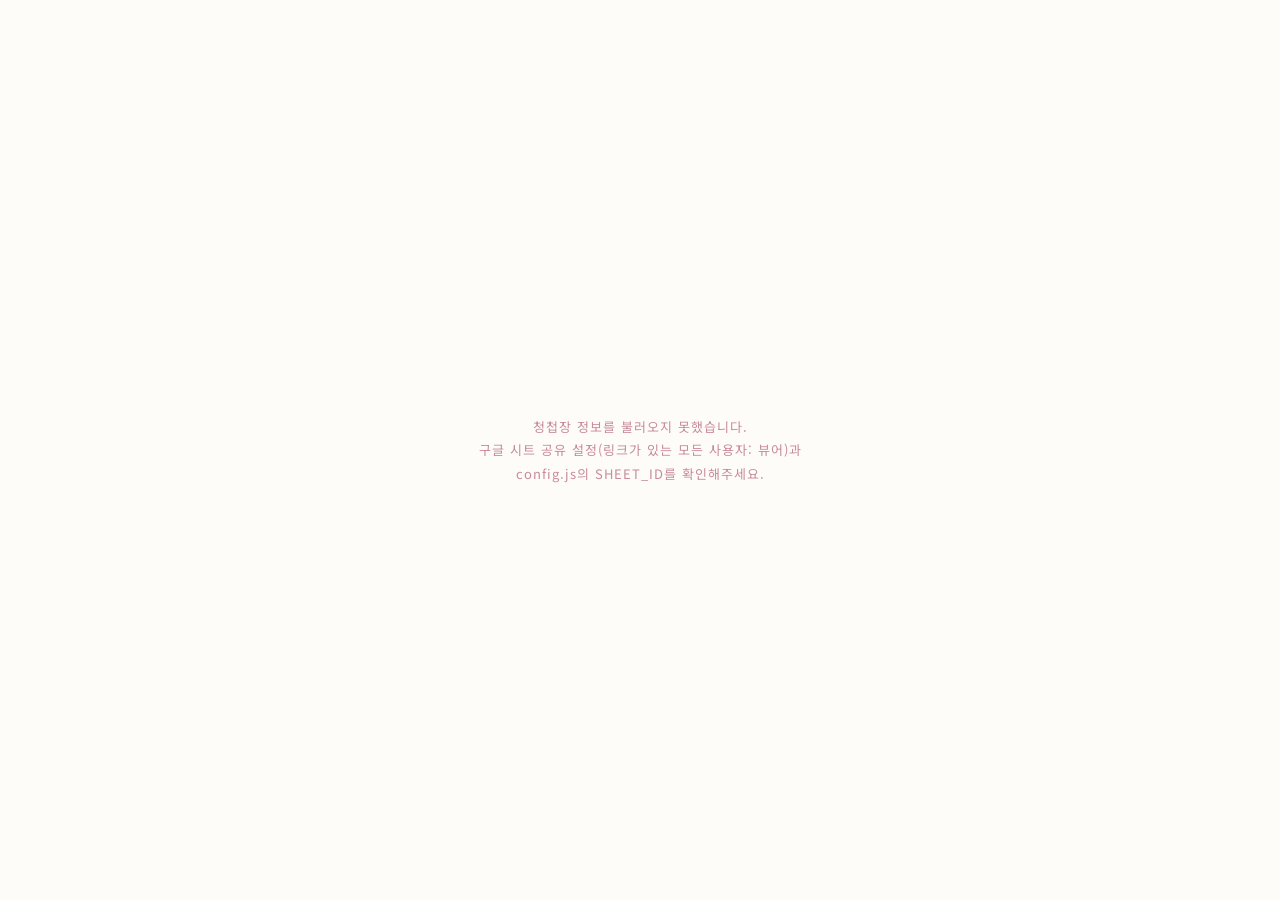
<file: index.html>
<!DOCTYPE html>
<html lang="ko">
<head>
<meta charset="utf-8">
<meta name="viewport" content="width=device-width, initial-scale=1, viewport-fit=cover">
<title>태경 ♥ 지영 결혼합니다</title>
<meta property="og:title" content="태경 ♥ 지영 결혼합니다">
<meta property="og:description" content="저희 두 사람의 결혼식에 초대합니다.">
<meta property="og:image" content="https://ghaud21-art.github.io/tae-wedding/assets/hero.jpg">
<meta property="og:type" content="website">
<link rel="preconnect" href="https://fonts.googleapis.com">
<link rel="stylesheet" href="style.css">
</head>
<body>

<div id="load-state">불러오는 중입니다…</div>

<div id="page" class="hidden">

  <!-- 1. 메인 -->
  <section class="sec-hero" data-screen-label="메인">
    <div class="hero-bg img-slot" id="slot-hero"></div>
    <div class="hero-fade"></div>
    <div class="hero-top">
      <span class="hero-name" id="hero-name-left"></span>
      <span class="hero-date-num" id="hero-date-num"></span>
      <span class="hero-name" id="hero-name-right"></span>
    </div>
    <img class="hero-title hw-reveal" src="assets/wedding-text.png" alt="We're getting Married!">
    <div class="hero-bottom">
      <div id="hero-time-line"></div>
      <div id="hero-venue-line"></div>
    </div>
  </section>

  <!-- 2. 인사말 -->
  <section class="rv" data-screen-label="인사말">
    <div class="eyebrow-en">Invitation</div>
    <div class="eyebrow-kr">소중한 분들을 초대합니다</div>
    <p class="greeting-text" id="greeting-text"></p>
  </section>

  <!-- 3. 신랑 신부 및 혼주 소개 -->
  <section class="rv sec-family" data-screen-label="혼주 소개">
    <div class="divider"></div>
    <div class="family-list">
      <div><span class="parents" id="groom-parents"></span> <span class="rel">의 아들</span> <b id="groom-name-2"></b></div>
      <div><span class="parents" id="bride-parents"></span> <span class="rel">의 딸</span> <b id="bride-name-2"></b></div>
    </div>
    <div class="contact-actions">
      <button class="pill-btn" id="btn-contact">연락하기</button>
    </div>
    <div class="contact-grid hidden" id="contact-grid">
      <div>신랑 <b id="cg-groom-name"></b><br><a id="cg-groom-tel" href="#"></a></div>
      <div>신부 <b id="cg-bride-name"></b><br><a id="cg-bride-tel" href="#"></a></div>
    </div>
  </section>

  <!-- 4. 웨딩 인터뷰 -->
  <section class="rv" data-screen-label="웨딩 인터뷰">
    <div class="eyebrow-en">Interview</div>
    <div class="eyebrow-kr">우리 두 사람의 이야기</div>
    <div class="interview-photo img-slot" id="slot-interview"></div>
    <p class="interview-lead">결혼을 앞둔 저희 두 사람의<br>솔직한 마음을 담아보았습니다.</p>
    <div class="interview-list hidden" id="interview-list"></div>
    <div class="center-btn-row">
      <button class="solid-btn" id="btn-interview">인터뷰 읽어보기</button>
    </div>
  </section>

  <!-- 5. 우리의 시간 -->
  <section class="rv" data-screen-label="우리의 시간">
    <div class="eyebrow-en">Our Story</div>
    <div class="eyebrow-kr">우리의 시간</div>
    <div class="story-list" id="story-list"></div>
  </section>

  <!-- 6. 웨딩 갤러리 -->
  <section class="rv sec-gallery" data-screen-label="갤러리">
    <div class="head">
      <div class="eyebrow-en">Gallery</div>
      <div class="eyebrow-kr">웨딩 갤러리</div>
    </div>
    <div class="gallery-grid-wrap">
      <button class="gallery-nav-btn gallery-nav-prev hidden" id="gallery-prev" aria-label="이전 사진">‹</button>
      <div class="gallery-grid" id="gallery-grid"></div>
      <button class="gallery-nav-btn gallery-nav-next hidden" id="gallery-next" aria-label="다음 사진">›</button>
    </div>
    <div class="gallery-page-dots hidden" id="gallery-dots"></div>
  </section>

  <!-- 7. 예식 안내 (사진 - 달력 - 타이머 순) -->
  <section class="rv sec-info" data-screen-label="예식 안내">
    <div class="head">
      <div class="eyebrow-en">Information</div>
      <div class="eyebrow-kr">예식 안내</div>
      <div class="info-photo img-slot" id="slot-info"></div>
      <div class="info-card">
        <div class="info-line" id="info-line"></div>
        <div class="calendar-grid" id="calendar-grid"></div>
      </div>
      <div class="countdown-title" id="countdown-title"></div>
      <div class="countdown-row">
        <div class="countdown-item"><div class="countdown-circle" id="cd-days">–</div><div class="countdown-label">Days</div></div>
        <div class="countdown-item"><div class="countdown-circle" id="cd-hours">–</div><div class="countdown-label">Hours</div></div>
        <div class="countdown-item"><div class="countdown-circle" id="cd-mins">–</div><div class="countdown-label">Minutes</div></div>
        <div class="countdown-item"><div class="countdown-circle" id="cd-secs">–</div><div class="countdown-label">Seconds</div></div>
      </div>
    </div>
  </section>

  <!-- 8. 참석 여부 -->
  <section class="rv" data-screen-label="참석 여부">
    <div class="eyebrow-en">R.S.V.P.</div>
    <div class="eyebrow-kr">참석 여부를 전해주세요</div>
    <p class="rsvp-lead">축하의 마음으로 참석해 주시는<br>모든 분들을 귀하게 모실 수 있도록<br>참석 여부를 미리 알려주시면 감사하겠습니다.</p>

    <div class="rsvp-done hidden" id="rsvp-done">
      소중한 마음 감사히 받았습니다 <span class="heart">♥</span><br>
      <span class="sub" id="rsvp-summary"></span>
    </div>

    <div class="rsvp-form hidden" id="rsvp-form">
      <div class="rsvp-field">
        <span class="rsvp-field-label">어느 측 하객이신가요?</span>
        <div class="side-row">
          <button class="side-btn" id="btn-side-groom" data-side="groom">신랑측</button>
          <button class="side-btn" id="btn-side-bride" data-side="bride">신부측</button>
        </div>
      </div>
      <div class="rsvp-field">
        <span class="rsvp-field-label">참석 여부</span>
        <div class="side-row">
          <button class="side-btn" id="btn-attend-yes" data-attend="yes">참석</button>
          <button class="side-btn" id="btn-attend-no" data-attend="no">불참석</button>
        </div>
      </div>
      <div class="rsvp-field">
        <span class="rsvp-field-label">식사 여부</span>
        <div class="side-row side-row-3">
          <button class="side-btn" id="btn-meal-o" data-meal="O">식사 함</button>
          <button class="side-btn" id="btn-meal-x" data-meal="X">식사 안 함</button>
          <button class="side-btn" id="btn-meal-unsure" data-meal="미정">미정</button>
        </div>
      </div>
      <input type="text" id="rsvp-name" placeholder="성함">
      <div class="count-row">
        <span class="label">동행 포함 인원</span>
        <div class="stepper">
          <button class="step-btn" id="rsvp-dec">−</button>
          <b id="rsvp-count">1</b>
          <button class="step-btn" id="rsvp-inc">＋</button>
        </div>
      </div>
      <textarea id="rsvp-message" placeholder="신랑신부에게 전하고 싶은 말 (선택)" rows="3"></textarea>
      <button class="solid-btn-block" id="rsvp-submit">참석 의사 전달하기</button>
    </div>

    <div class="rsvp-open-row hidden" id="rsvp-idle">
      <button class="solid-btn-lg" id="btn-rsvp-open">참석 여부 전달하기</button>
    </div>
  </section>

  <!-- 9. 오시는 길 -->
  <section class="rv" data-screen-label="오시는 길">
    <div class="eyebrow-en">Location</div>
    <div class="eyebrow-kr">오시는 길</div>
    <div class="venue-name" id="venue-name-2"></div>
    <div class="venue-address" id="venue-address"></div>
    <div class="copy-addr-row"><button class="outline-btn-sm" id="btn-copy-addr">주소 복사</button></div>
    <div class="map-embed">
      <div id="daumRoughmapContainer1789198363560" class="root_daum_roughmap root_daum_roughmap_landing"></div>
    </div>
    <script charset="UTF-8" class="daum_roughmap_loader_script" src="https://ssl.daumcdn.net/dmaps/map_js_init/roughmapLoader.js"></script>
    <div class="map-links">
      <a id="link-kakao" href="#" target="_blank" rel="noopener">카카오맵</a>
      <a id="link-naver" href="#" target="_blank" rel="noopener">네이버지도</a>
    </div>
    <div class="transit-list">
      <div><b>지하철</b><br><span id="transit-subway"></span></div>
      <div><b>버스</b><br><span id="transit-bus"></span></div>
      <div><b>주차</b><br><span id="transit-parking"></span></div>
    </div>
  </section>

  <!-- 10. 계좌번호 (마음 전하실 곳) -->
  <section class="rv" data-screen-label="계좌번호">
    <div class="eyebrow-en">With Love</div>
    <div class="eyebrow-kr">마음 전하실 곳</div>
    <p class="account-lead">참석이 어려워 축하의 마음을<br>전하고 싶으신 분들을 위해 기재했습니다.</p>
    <div class="account-groups" id="account-groups"></div>
  </section>

  <!-- 11. 축하 화환 보내기 -->
  <section class="rv" data-screen-label="축하 화환 보내기">
    <div class="eyebrow-en">Flower</div>
    <div class="eyebrow-kr">축하 화환 보내기</div>
    <p class="flower-lead">축하의 마음을 화환으로<br>전하고 싶으신 분들을 위해 마련했습니다.</p>
    <div class="center-btn-row">
      <a class="solid-btn" id="btn-flower-shop" href="#" target="_blank" rel="noopener">화환 주문하러 가기</a>
    </div>
  </section>

  <!-- 12. 방명록 -->
  <section class="rv" data-screen-label="방명록">
    <div class="eyebrow-en">Guestbook</div>
    <div class="eyebrow-kr">방명록</div>
    <p class="guestbook-lead">축하의 마음을 자유롭게<br>남겨주세요.</p>
    <div class="guestbook-form">
      <input type="text" id="guestbook-name-input" placeholder="성함">
      <textarea id="guestbook-message-input" placeholder="축하 메시지를 남겨주세요" rows="3"></textarea>
      <input type="password" id="guestbook-password-input" inputmode="numeric" maxlength="10" placeholder="수정용 비밀번호 (숫자)">
      <button class="solid-btn-block" id="btn-guestbook-submit">방명록 남기기</button>
    </div>
    <div class="guestbook-list" id="guestbook-list"></div>
    <div class="center-btn-row">
      <a class="outline-btn" href="guestbook.html">방명록 전체보기</a>
    </div>
  </section>

  <!-- 13. 마무리 (사진 없음) -->
  <section class="rv sec-ending" data-screen-label="마무리">
    <div class="ending-body">
      <div class="ending-title">Thank you</div>
      <p class="ending-lead">저희 두 사람의 시작을<br>함께해 주셔서 감사합니다.</p>
      <div class="ending-actions">
        <button class="solid-btn-pill" id="btn-share">청첩장 공유하기</button>
        <button class="outline-btn" id="btn-copy-link">링크 복사</button>
      </div>
      <div class="ending-sign" id="ending-sign"></div>
    </div>
  </section>

</div>

<div id="toast"></div>

<div class="gallery-lightbox hidden" id="gallery-lightbox">
  <button class="gallery-lightbox-close" id="gallery-lightbox-close" aria-label="닫기">✕</button>
  <img id="gallery-lightbox-img" alt="">
</div>

<div id="bgm-player" aria-hidden="true"></div>
<button class="bgm-toggle" id="btn-bgm-toggle" aria-label="배경음악 켜기/끄기">♪</button>

<script src="https://t1.kakaocdn.net/kakao_js_sdk/2.8.3/kakao.min.js" integrity="sha384-oroumrnFVE0xtgqyDZJARgERibXg2C28380uaUZz2kHDS5CR7tu20eGiOU6GkTpy" crossorigin="anonymous"></script>
<script src="config.js"></script>
<script src="script.js"></script>
<script src="guestbook.js"></script>
</body>
</html>
</file>
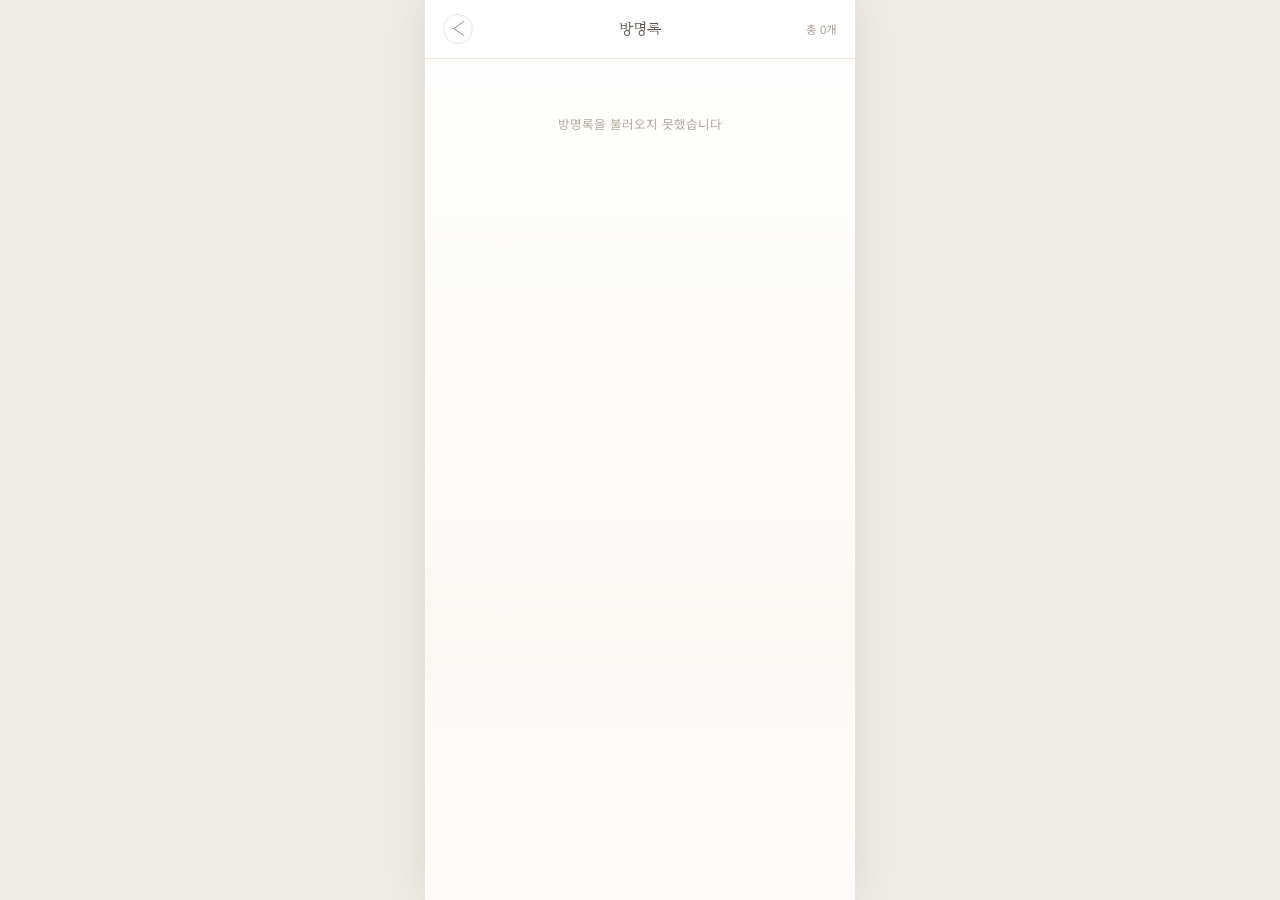
<file: guestbook.html>
<!DOCTYPE html>
<html lang="ko">
<head>
<meta charset="utf-8">
<meta name="viewport" content="width=device-width, initial-scale=1, viewport-fit=cover">
<title>방명록 — 태경 ♥ 지영</title>
<link rel="preconnect" href="https://fonts.googleapis.com">
<link rel="stylesheet" href="style.css">
</head>
<body>

<div class="gb-page-bar">
  <button class="gb-back-btn" id="guestbook-back-btn" aria-label="뒤로가기">‹</button>
  <div class="gb-page-title">방명록</div>
  <div class="gb-page-count" id="guestbook-page-count">총 0개</div>
</div>

<div id="page" class="gb-page">
  <div class="guestbook-page-list" id="guestbook-page-list"></div>
</div>

<div id="toast"></div>

<script src="config.js"></script>
<script src="script.js"></script>
<script src="guestbook.js"></script>
<script>initGuestbookPage();</script>
</body>
</html>
</file>
<file: style.css>
@import url('https://fonts.googleapis.com/css2?family=Nanum+Myeongjo:wght@400;700;800&family=Parisienne&family=Noto+Sans+KR:wght@300;400;500&family=Crimson+Pro:wght@300&display=swap');

:root{
  --accent: #f0dfa0;
  --accent-soft: #faf3dc;
  --accent-shadow: rgba(198,180,120,.32);
  --accent-deep: #a9865a;
}

*{box-sizing:border-box}
html,body{margin:0;padding:0}
body{
  background:#efece6;
  font-family:'Nanum Myeongjo',serif;
  color:#4a4440;
  word-break:keep-all;
}
button{font:inherit;white-space:nowrap}
a{color:var(--accent);text-decoration:none}
a:hover{color:#b06f83}
img{max-width:100%;display:block}
input{font:inherit}

#page{
  max-width:430px;
  margin:0 auto;
  background:linear-gradient(180deg,#ffffff 0%,#fdfcf9 35%,#faf8f3 70%,#fdfcfa 100%);
  box-shadow:0 0 40px rgba(90,75,60,.12);
  overflow:hidden;
  min-height:100vh;
}

/* ---------- reveal animations ---------- */
@keyframes hwWipe{from{-webkit-mask-position:100% 0;mask-position:100% 0}to{-webkit-mask-position:0% 0;mask-position:0% 0}}
@keyframes softFade{from{opacity:0}to{opacity:1}}
.hw-reveal{
  -webkit-mask-image:linear-gradient(105deg,#000 42%,rgba(0,0,0,0) 58%);
  mask-image:linear-gradient(105deg,#000 42%,rgba(0,0,0,0) 58%);
  -webkit-mask-size:280% 100%;mask-size:280% 100%;
  -webkit-mask-repeat:no-repeat;mask-repeat:no-repeat;
  animation:hwWipe 3.8s cubic-bezier(.4,0,.3,1) .8s both;
}
.rv{opacity:0;transform:translateY(30px);transition:opacity 1.3s ease,transform 1.3s ease}
.rv.on{opacity:1;transform:translateY(0)}

.hscroll{
  display:flex;gap:14px;overflow-x:auto;scroll-snap-type:x mandatory;
  -webkit-overflow-scrolling:touch;scrollbar-width:none;padding:4px 28px 12px;
}
.hscroll::-webkit-scrollbar{display:none}
.hscroll>*{scroll-snap-align:center;flex:none}

/* ---------- image slots ---------- */
.img-slot{
  position:relative;width:100%;height:100%;overflow:hidden;
  background:#f4f1ea;
}
.img-slot img{width:100%;height:100%;object-fit:cover;display:block}
.img-slot .placeholder{
  position:absolute;inset:0;display:flex;align-items:center;justify-content:center;
  text-align:center;padding:16px;font-family:'Noto Sans KR',sans-serif;font-size:12px;
  color:#b3a99e;line-height:1.6;
}
.shape-rect{border-radius:0}
.shape-rounded{}
.shape-circle{border-radius:50%}
.shape-pill{border-radius:999px}

/* ---------- section 1: hero ---------- */
.sec-hero{position:relative;height:88vh;min-height:600px}
.sec-hero .hero-bg{position:absolute;inset:0}
.sec-hero .hero-fade{
  position:absolute;inset:0;pointer-events:none;
  background:linear-gradient(180deg,rgba(0,0,0,.18) 0%,rgba(0,0,0,0) 22%,rgba(255,255,255,0) 91%,#ffffff 100%);
}
.sec-hero .hero-title{
  position:absolute;top:11%;left:50%;transform:translateX(-50%);width:78%;pointer-events:none;
}
.sec-hero .hero-top{
  position:absolute;top:5.5%;left:22px;right:22px;pointer-events:none;
  display:flex;justify-content:space-between;align-items:center;gap:8px;
  color:#fff;font-family:'Nanum Myeongjo',serif;font-size:9px;letter-spacing:1.5px;
  text-shadow:0 1px 10px rgba(0,0,0,.45);animation:softFade 2s ease .5s both;
}
.sec-hero .hero-top .hero-name{white-space:nowrap}
.sec-hero .hero-date-num{font-size:9px;letter-spacing:1.5px}
.sec-hero .hero-bottom{
  position:absolute;left:0;right:0;bottom:4.5%;text-align:center;pointer-events:none;
  color:#fff;font-family:'Crimson Pro',serif;font-weight:300;font-size:9.5px;letter-spacing:1.5px;line-height:2.4;
  text-transform:uppercase;text-shadow:0 1px 10px rgba(0,0,0,.5);animation:softFade 2s ease 2.6s both;
}

/* ---------- generic section chrome ---------- */
section{padding:80px 34px}
.eyebrow-en{font-family:'Crimson Pro',serif;font-weight:300;font-size:26px;letter-spacing:1px;color:var(--accent);text-align:center}
.eyebrow-kr{margin-top:6px;font-size:11px;letter-spacing:2.5px;color:#a89e94;text-align:center}
.divider{width:44px;height:1px;background:#e4d9cf;margin:0 auto 44px}

/* ---------- section: greeting ---------- */
.greeting-text{margin:44px 0 0;font-size:13.5px;line-height:2;color:#5c554e;text-wrap:pretty;text-align:center}

/* ---------- section: family ---------- */
.sec-family{padding-top:0}
.family-list{display:flex;flex-direction:column;gap:18px;font-size:13.5px;color:#5c554e;text-align:center}
.family-list .parents{color:#8a8078}
.family-list .rel{font-size:11.5px;color:#b3a99e}
.family-list b{letter-spacing:2px}
.pill-btn{
  font-family:'Noto Sans KR',sans-serif;font-weight:400;font-size:12.5px;letter-spacing:2px;color:#9c8f85;
  background:none;border:1px solid #e6dcd2;border-radius:999px;padding:11px 26px;cursor:pointer;
}
.contact-actions{margin-top:40px;display:flex;justify-content:center;gap:12px}
.contact-grid{margin-top:26px;display:grid;grid-template-columns:1fr 1fr;gap:10px;font-family:'Noto Sans KR',sans-serif;font-size:12.5px;color:#7d746b}
.contact-grid>div{background:#fff;border:1px solid #f1ece0;border-radius:12px;padding:16px 10px;text-align:center}
.contact-grid a{color:var(--accent)}
.hidden{display:none !important}

/* ---------- section: interview ---------- */
.interview-photo{margin:36px auto 0;width:200px;height:250px}
.interview-lead{margin:30px 0 0;font-size:13px;line-height:2;color:#6e675f;text-align:center}
.interview-list{margin-top:36px;display:flex;flex-direction:column;gap:28px;text-align:left}
.interview-list .q-label{font-family:Parisienne,cursive;font-size:20px;color:var(--accent)}
.interview-list .q-text{margin-top:4px;font-size:13.5px;font-weight:700;color:#5c554e}
.interview-list .a-text{margin-top:10px;font-size:12.5px;line-height:1.95;color:#7d746b;white-space:pre-line}
.solid-btn{
  font-family:'Noto Sans KR',sans-serif;font-size:12px;letter-spacing:2px;color:#6b5628;background:var(--accent);
  border:none;border-radius:999px;padding:11px 26px;cursor:pointer;box-shadow:0 6px 16px var(--accent-shadow);
}
.center-btn-row{text-align:center;margin-top:34px}

/* ---------- section: gallery (인스타그램 피드 느낌의 그리드) ---------- */
.sec-gallery{padding:80px 0}
.sec-gallery .head{padding:0 34px}
.gallery-grid-wrap{position:relative;margin-top:32px}
.gallery-grid{padding:0 2px;display:grid;grid-template-columns:repeat(3,1fr);gap:2px}
.gallery-grid-item{aspect-ratio:1;overflow:hidden;cursor:pointer}
.hscroll-hint{margin-top:18px;text-align:center;font-family:'Noto Sans KR',sans-serif;font-weight:300;font-size:11.5px;letter-spacing:2px;color:#b8aea3}

/* 갤러리 페이지 넘기기 (한 화면에 9장, 화살표로 이동) */
.gallery-nav-btn{
  position:absolute;top:50%;transform:translateY(-50%);z-index:5;width:32px;height:32px;border-radius:50%;
  border:1px solid var(--accent-soft);background:rgba(255,255,255,.92);color:var(--accent-deep);font-size:16px;
  line-height:1;cursor:pointer;display:flex;align-items:center;justify-content:center;box-shadow:0 3px 10px rgba(0,0,0,.08);
}
.gallery-nav-btn.hidden{display:none}
.gallery-nav-btn:disabled{opacity:.35;pointer-events:none}
.gallery-nav-prev{left:8px}
.gallery-nav-next{right:8px}
.gallery-page-dots{margin-top:14px;display:flex;justify-content:center;gap:6px}
.gallery-page-dots.hidden{display:none}
.gallery-page-dots .dot{width:6px;height:6px;border-radius:50%;background:#e6dcd2}
.gallery-page-dots .dot.active{background:var(--accent)}

/* 갤러리 크게보기 팝업 — 확대(핀치줌/더블탭줌)는 막고 보기만 가능하게 */
.gallery-lightbox{
  position:fixed;inset:0;z-index:210;background:rgba(30,27,24,.9);
  display:flex;align-items:center;justify-content:center;padding:24px;
  touch-action:none;
}
.gallery-lightbox.hidden{display:none}
.gallery-lightbox img{
  max-width:100%;max-height:100%;object-fit:contain;border-radius:6px;
  touch-action:none;-webkit-user-select:none;user-select:none;pointer-events:none;
}
.gallery-lightbox-close{
  position:absolute;top:18px;right:18px;width:34px;height:34px;border-radius:50%;
  border:none;background:rgba(255,255,255,.15);color:#fff;font-size:15px;cursor:pointer;
}

/* ---------- section: story ---------- */
.story-list{margin-top:46px;display:flex;flex-direction:column;gap:0;text-align:left}
.story-row{display:flex;gap:18px}
.story-dot-col{display:flex;flex-direction:column;align-items:center}
.story-dot{width:9px;height:9px;border-radius:50%;background:var(--accent);margin-top:5px}
.story-line{flex:1;width:1px;background:#eee2d8}
.story-body{padding-bottom:34px}
.story-date{font-family:'Crimson Pro',serif;font-weight:300;font-size:20px;letter-spacing:.5px;color:var(--accent)}
.story-title{margin-top:4px;font-size:14px;font-weight:700;color:#5c554e}
.story-desc{margin-top:6px;font-size:12.5px;line-height:1.85;color:#8a8078}

/* ---------- section: info / calendar ---------- */
.sec-info{padding:80px 0}
.sec-info .head{text-align:center;padding:0 34px}
.info-photo{margin:38px auto 0;max-width:290px;height:190px;border-radius:16px;overflow:hidden}
.countdown-title{margin-top:38px;font-family:'Nanum Myeongjo',serif;font-size:14.5px;letter-spacing:1px;color:#5c554e}
.countdown-title b{color:var(--accent);font-weight:700}
.countdown-row{margin-top:22px;display:flex;justify-content:center;gap:12px}
.countdown-item{display:flex;flex-direction:column;align-items:center;gap:10px}
.countdown-circle{
  width:58px;height:58px;border-radius:50%;background:var(--accent);color:#6b5628;
  display:flex;align-items:center;justify-content:center;
  font-family:'Noto Sans KR',sans-serif;font-weight:500;font-size:18px;
  box-shadow:0 8px 18px var(--accent-shadow);
}
.countdown-label{font-family:'Noto Sans KR',sans-serif;font-weight:300;font-size:10.5px;letter-spacing:1.5px;color:#a89e94;text-transform:uppercase}
.info-card{margin:40px auto 0;max-width:280px;padding:0 12px}
.info-line{font-family:'Noto Sans KR',sans-serif;font-weight:400;font-size:12px;letter-spacing:.2px;line-height:1.9;color:#5c554e;text-align:center}
.calendar-grid{margin-top:26px;display:grid;grid-template-columns:repeat(7,1fr);gap:8px;font-family:'Noto Sans KR',sans-serif;font-weight:300;font-size:12px;color:#8a8078}
.calendar-grid .cell{height:26px;line-height:26px;border-radius:50%;text-align:center}

/* ---------- section: flower ---------- */
.flower-lead{margin:32px 0 0;font-size:12.5px;line-height:2;color:#6e675f;text-align:center}

/* ---------- section: location ---------- */
.venue-name{margin-top:36px;font-size:15px;color:#5c554e;text-align:center}
.venue-address{margin-top:6px;font-family:'Noto Sans KR',sans-serif;font-weight:300;font-size:12px;color:#9c8f85;text-align:center}
.copy-addr-row{text-align:center}
.outline-btn-sm{
  margin-top:14px;font-family:'Noto Sans KR',sans-serif;font-size:11.5px;letter-spacing:1px;color:#9c8f85;
  background:none;border:1px solid #e6dcd2;border-radius:999px;padding:7px 18px;cursor:pointer;
}
.map-embed{margin-top:26px;min-height:240px;border-radius:12px;overflow:hidden;background:#f4f1ea;display:flex;justify-content:center}
.map-embed iframe{width:100%;height:100%;border:0}
.map-links{margin-top:12px;display:flex;justify-content:center;gap:8px}
.map-links a{font-family:'Noto Sans KR',sans-serif;font-size:12px;color:#9c8f85;border:1px solid #e6dcd2;border-radius:999px;padding:8px 16px}
.transit-list{margin-top:30px;display:flex;flex-direction:column;gap:18px;text-align:left;font-family:'Noto Sans KR',sans-serif;font-size:12px;line-height:1.85;color:#7d746b}
.transit-list b{color:var(--accent);letter-spacing:1px}

/* ---------- section: rsvp ---------- */
.rsvp-lead{margin:34px 0 0;font-size:12.5px;line-height:2;color:#6e675f;text-align:center}
.rsvp-done{margin-top:34px;background:#fff;border:1px solid #f1ece0;border-radius:16px;padding:30px 24px;font-size:14.5px;line-height:2;color:#5c554e;text-align:center}
.rsvp-done .heart{color:var(--accent)}
.rsvp-done .sub{font-family:'Noto Sans KR',sans-serif;font-size:12.5px;color:#9c8f85}
.rsvp-form{margin-top:34px;background:#fff;border:1px solid #f1ece0;border-radius:16px;padding:28px 24px;display:flex;flex-direction:column;gap:18px;text-align:left;font-family:'Noto Sans KR',sans-serif}
.rsvp-field{display:flex;flex-direction:column;gap:8px}
.rsvp-field-label{font-size:12.5px;color:#8a8078;letter-spacing:.5px}
.side-row{display:flex;gap:8px}
.side-row-3 .side-btn{font-size:12px;padding:11px 4px}
.side-btn{flex:1;font-size:13px;padding:11px 0;border-radius:10px;cursor:pointer;border:1px solid #eee2d8;background:#fff;color:#8a8078}
.side-btn.active{border-color:var(--accent);background:var(--accent);color:#6b5628}
.rsvp-form input[type=text]{font-family:'Noto Sans KR',sans-serif;font-size:14px;padding:12px 14px;border:1px solid #eee2d8;border-radius:10px;outline:none;color:#5c554e;width:100%}
.rsvp-form textarea{font-family:'Noto Sans KR',sans-serif;font-size:13.5px;line-height:1.7;padding:12px 14px;border:1px solid #eee2d8;border-radius:10px;outline:none;color:#5c554e;width:100%;resize:vertical}
.count-row{display:flex;align-items:center;justify-content:space-between;border:1px solid #eee2d8;border-radius:10px;padding:8px 14px}
.count-row .label{font-size:13px;color:#8a8078;white-space:nowrap}
.count-row .stepper{display:flex;align-items:center;gap:14px}
.step-btn{width:28px;height:28px;border-radius:50%;border:1px solid #eee2d8;background:#fff;color:#9c8f85;font-size:15px;cursor:pointer;line-height:1}
.solid-btn-block{
  font-family:'Noto Sans KR',sans-serif;font-size:13.5px;letter-spacing:2px;color:#6b5628;background:var(--accent);
  border:none;border-radius:12px;padding:15px 0;cursor:pointer;box-shadow:0 6px 16px var(--accent-shadow);width:100%;
}
.rsvp-open-row{text-align:center}
.solid-btn-lg{
  margin-top:32px;font-family:'Noto Sans KR',sans-serif;font-size:12px;letter-spacing:2px;color:#6b5628;background:var(--accent);
  border:none;border-radius:999px;padding:12px 32px;cursor:pointer;box-shadow:0 6px 16px var(--accent-shadow);
}

/* ---------- section: accounts ---------- */
.account-lead{margin:32px 0 0;font-size:12.5px;line-height:2;color:#8a8078;text-align:center}
.account-groups{margin-top:32px;display:flex;flex-direction:column;gap:12px}
.account-group{background:#fff;border:1px solid #f1ece0;border-radius:14px;overflow:hidden;text-align:left}
.account-toggle{width:100%;display:flex;justify-content:space-between;align-items:center;background:none;border:none;padding:18px 22px;cursor:pointer;font-family:'Nanum Myeongjo',serif;font-size:14.5px;color:#5c554e}
.account-toggle .arrow{color:var(--accent);font-size:12px}
.account-items{padding:0 22px 18px;display:flex;flex-direction:column;gap:12px}
.account-row{display:flex;justify-content:space-between;align-items:center;gap:10px;font-family:'Noto Sans KR',sans-serif}
.account-row .holder{font-size:13px;color:#7d746b;line-height:1.7}
.account-row .bank{color:#a89e94;font-size:12.5px;white-space:nowrap}
.copy-btn{flex:none;font-size:11.5px;color:var(--accent);background:#fff;border:1px solid var(--accent-soft);border-radius:999px;padding:7px 14px;cursor:pointer}

/* ---------- section: guestbook (index.html) ---------- */
.guestbook-lead{margin:32px 0 0;font-size:12.5px;line-height:2;color:#6e675f;text-align:center}
.guestbook-form{margin-top:32px;background:#fff;border:1px solid #f1ece0;border-radius:16px;padding:24px;display:flex;flex-direction:column;gap:14px;font-family:'Noto Sans KR',sans-serif}
.guestbook-form input[type=text],
.guestbook-form input[type=password]{font-family:'Noto Sans KR',sans-serif;font-size:14px;padding:12px 14px;border:1px solid #eee2d8;border-radius:10px;outline:none;color:#5c554e;width:100%}
.guestbook-form textarea{font-family:'Noto Sans KR',sans-serif;font-size:13.5px;line-height:1.7;padding:12px 14px;border:1px solid #eee2d8;border-radius:10px;outline:none;color:#5c554e;width:100%;resize:vertical}
.guestbook-empty{text-align:center;font-family:'Noto Sans KR',sans-serif;font-size:12.5px;color:#b3a99e;padding:20px 0}

/* 담백한 리스트 카드 — index.html 미리보기와 guestbook.html 전체보기 공용 */
.guestbook-list{margin-top:28px;display:flex;flex-direction:column;gap:10px}
.guestbook-row{background:#fff;border:1px solid #f1ece0;border-radius:14px;padding:18px 20px;text-align:left}
.guestbook-row-top{display:flex;justify-content:space-between;align-items:center;gap:10px}
.guestbook-row-name{font-family:'Nanum Myeongjo',serif;font-weight:700;font-size:13.5px;color:#5c554e}
.guestbook-row-message{margin-top:8px;font-family:'Noto Sans KR',sans-serif;font-size:12.5px;line-height:1.8;color:#7d746b;white-space:pre-line;word-break:break-word}
.guestbook-row-date{margin-top:8px;font-family:'Noto Sans KR',sans-serif;font-weight:300;font-size:10.5px;color:#b3a99e}
.guestbook-edit-btn{
  flex:none;width:24px;height:24px;border-radius:50%;
  border:1px solid var(--accent-soft);background:#fff;color:var(--accent-deep);font-size:11px;
  cursor:pointer;display:flex;align-items:center;justify-content:center;
}

/* ---------- guestbook.html: 전체보기 페이지 ---------- */
.gb-page-bar{
  position:fixed;top:0;left:50%;transform:translateX(-50%);width:100%;max-width:430px;z-index:50;
  display:flex;align-items:center;gap:10px;padding:14px 18px;
  background:rgba(255,255,255,.94);backdrop-filter:blur(6px);-webkit-backdrop-filter:blur(6px);
  border-bottom:1px solid #eee2d2;
}
.gb-back-btn{width:30px;height:30px;border-radius:50%;border:1px solid #eee2d8;background:#fff;color:#5c554e;font-size:16px;cursor:pointer;flex:none}
.gb-page-title{flex:1;font-family:'Nanum Myeongjo',serif;font-size:15px;color:#5c554e;text-align:center}
.gb-page-count{flex:none;font-family:'Noto Sans KR',sans-serif;font-size:11.5px;color:#a89e94}
.gb-page{padding-top:70px}
.guestbook-page-list{padding:24px 34px 60px;display:flex;flex-direction:column;gap:10px}

/* ---------- 방명록 수정 모달 (양쪽 페이지 공용) ---------- */
.gb-modal-overlay{
  position:fixed;inset:0;z-index:200;background:rgba(74,68,64,.55);
  display:flex;align-items:center;justify-content:center;padding:24px;
}
.gb-modal-overlay.hidden{display:none}
.gb-modal-box{
  position:relative;width:100%;max-width:340px;background:#fff;border-radius:18px;padding:30px 26px;
  display:flex;flex-direction:column;gap:14px;font-family:'Noto Sans KR',sans-serif;
}
.gb-modal-title{font-family:'Nanum Myeongjo',serif;font-size:16px;color:#5c554e;text-align:center}
.gb-modal-box input,
.gb-modal-box textarea{font-family:'Noto Sans KR',sans-serif;font-size:14px;padding:12px 14px;border:1px solid #eee2d8;border-radius:10px;outline:none;color:#5c554e;width:100%}
.gb-modal-box textarea{font-size:13.5px;line-height:1.7;resize:vertical}
.gb-modal-close{
  position:absolute;top:14px;right:14px;width:26px;height:26px;border-radius:50%;
  border:none;background:#f4f1ea;color:#9c8f85;font-size:12px;cursor:pointer;
}

/* ---------- section: ending (사진 없음) ---------- */
.sec-ending{padding-bottom:100px}
.ending-body{text-align:center}
.ending-title{font-family:'Crimson Pro',serif;font-weight:300;font-size:30px;color:var(--accent)}
.ending-lead{margin:20px 0 0;font-size:12.5px;line-height:2.1;color:#6e675f}
.ending-actions{margin-top:36px;display:flex;justify-content:center;gap:10px;flex-wrap:wrap}
.outline-btn{
  font-family:'Noto Sans KR',sans-serif;font-size:11.5px;letter-spacing:1px;color:#9c8f85;background:none;
  border:1px solid #e6dcd2;border-radius:999px;padding:11px 20px;cursor:pointer;
}
.solid-btn-pill{
  font-family:'Noto Sans KR',sans-serif;font-size:11.5px;letter-spacing:1px;color:#6b5628;background:var(--accent);
  border:none;border-radius:999px;padding:11px 22px;cursor:pointer;box-shadow:0 6px 16px var(--accent-shadow);
}
.ending-sign{margin-top:50px;font-family:'Nanum Myeongjo',serif;font-size:13.5px;letter-spacing:.5px;color:#c7b389}

/* ---------- toast ---------- */
#toast{
  position:fixed;left:50%;bottom:36px;transform:translateX(-50%);background:rgba(74,68,64,.92);color:#fff;
  font-family:'Noto Sans KR',sans-serif;font-size:12.5px;letter-spacing:1px;padding:11px 24px;border-radius:999px;
  z-index:50;animation:softFade .3s ease;display:none;
}
#toast.show{display:block}

/* ---------- 배경음악 토글 버튼 ---------- */
#bgm-player{position:fixed;width:1px;height:1px;overflow:hidden;opacity:0;pointer-events:none}
.bgm-toggle{
  position:fixed;right:18px;bottom:24px;z-index:60;width:42px;height:42px;border-radius:50%;
  background:#fff;border:1px solid var(--accent-soft);color:var(--accent-deep);font-size:15px;
  box-shadow:0 4px 14px rgba(0,0,0,.1);cursor:pointer;display:flex;align-items:center;justify-content:center;
  animation:bgmSpin 5s linear infinite;
}
.bgm-toggle.muted{animation-play-state:paused;color:#b3a99e}
@keyframes bgmSpin{from{transform:rotate(0)}to{transform:rotate(360deg)}}

/* ---------- loading / error state ---------- */
#load-state{
  position:fixed;inset:0;background:#fdfcf9;display:flex;align-items:center;justify-content:center;
  font-family:'Noto Sans KR',sans-serif;font-size:13px;color:#9c8f85;letter-spacing:1px;text-align:center;padding:24px;z-index:100;
}
#load-state.hidden{display:none}
#load-state .err{color:#c98a9c;line-height:1.8}
</file>
